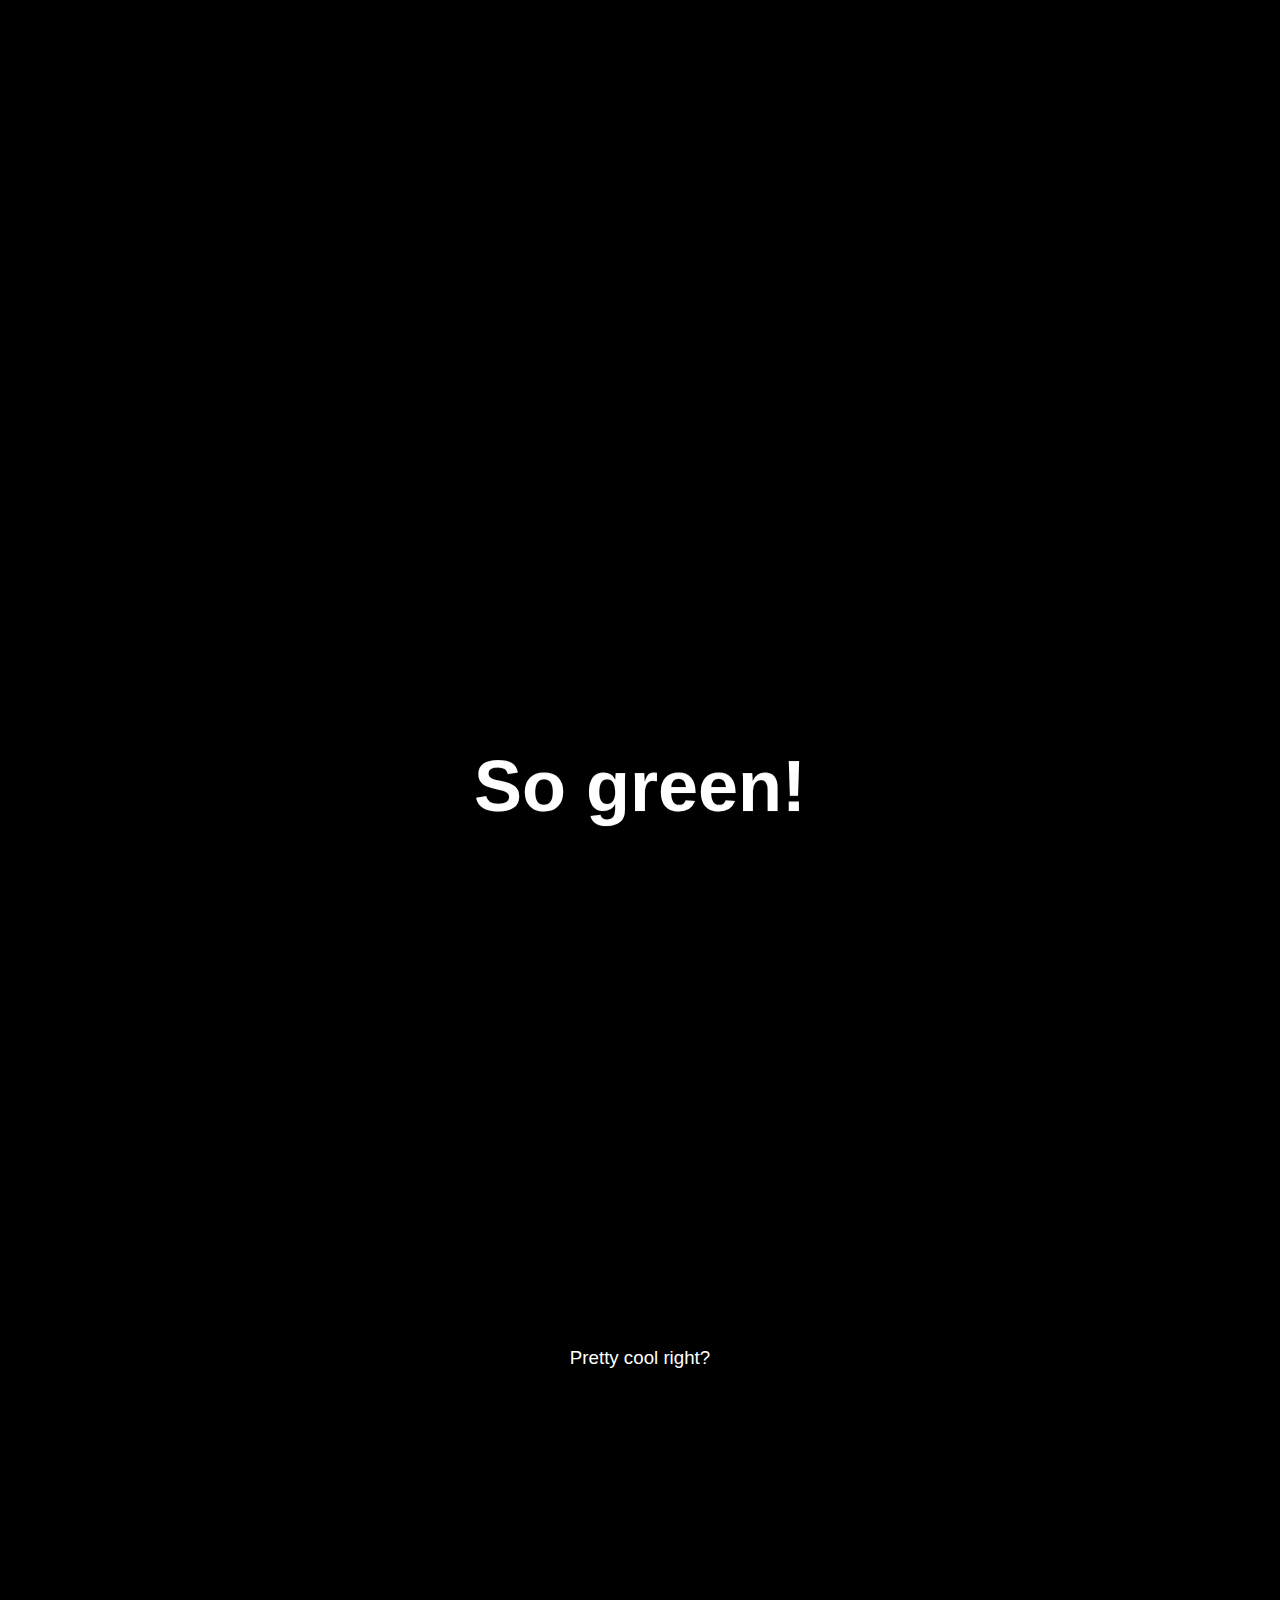
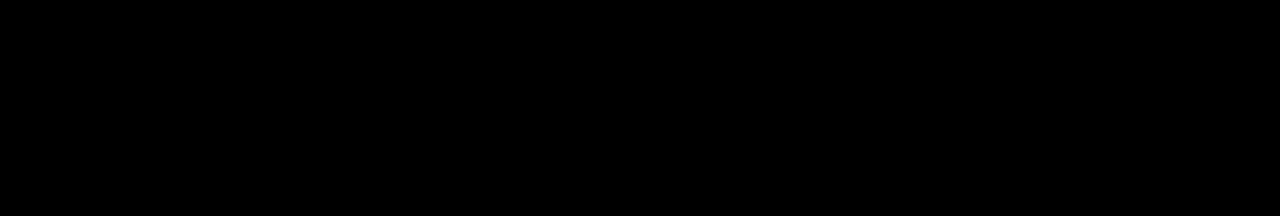
<file: test.html>
<!DOCTYPE html>
<html lang="en">
<head>
    <meta charset="UTF-8">
    <meta name="viewport" content="width=device-width, initial-scale=1.0">
    <title>Document</title>
    <link rel="stylesheet" href="test.css">
</head>
<body>
 
    <div class="container">
        <section class="image" style="background-image: url(https://images.unsplash.com/photo-1504357121897-47698286288d?ixlib=rb-0.3.5&amp;ixid=eyJhcHBfaWQiOjEyMDd9&amp;s=29c6dcd6a6f6c6a76c101e4336ae7c2d&amp;auto=format&amp;fit=crop&amp;w=2851&amp;q=80)"></section>
        <section class="heading">
          <h1>So green!</h1>
        </section>
        <section class="text" style="--bg: #c8c8bc">
          <h1>Armenian highlands</h1>
        </section>
        <section class="image" style="background-image: url(https://images.unsplash.com/photo-1538964173425-93884d739596?ixlib=rb-0.3.5&amp;ixid=eyJhcHBfaWQiOjEyMDd9&amp;s=e2f0390d79969aaf31e155bd1f7138b0&amp;auto=format&amp;fit=crop&amp;w=1275&amp;q=80)"></section>
        <section class="heading">
          <h1>Hot! hot! hot!</h1>
        </section>
        <section class="text" style="--bg: #638a87">
          <h1>Paradise on earth</h1>
        </section>
        <section class="image" style="background-image: url(https://images.unsplash.com/photo-1531306728370-e2ebd9d7bb99?ixlib=rb-0.3.5&amp;s=2950e56dc2bba8a65b82f130aa4e47ea&amp;auto=format&amp;fit=crop&amp;w=900&amp;q=60)"></section>
        <section class="heading">
          <h1>In a galaxy...</h1>
        </section>
        <section class="text" style="--bg: #384558">
          <h1>Far, far away...</h1>
        </section>
        <section class="image" style="background-image: url(https://images.unsplash.com/photo-1538982198821-0714ff3d74ba?ixlib=rb-0.3.5&amp;s=0550cf3351896481de327a10971739f1&amp;auto=format&amp;fit=crop&amp;w=1251&amp;q=80)"></section>
        <section class="heading">
          <h1>Suits..</h1>
        </section>
        <section class="text" style="--bg: #9dbdc4">
          <h1>Up into the sky</h1>
        </section>
      </div>
      <div class="footer">
        <h3>Pretty cool right?</h3>
      </div>
</body>
</html>
</file>
<file: test.css>
html,
body {
  background-color: black;
  font-family: sans-serif;
}

.container {
  height: 100vh;
  overflow: hidden;
  overflow-y: auto;
  perspective: 3px;
}

section {
  background-size: cover;
  color: white;
  background-color: var(--bg, --color-black);
  position: relative;
  display: flex;
  align-items: center;
  justify-content: center;
}
section.image {
  background-position: center center;
  transform: translateZ(-1px) scale(1.5);
  /* Force the background image to fill the whole element. */
  background-size: cover;
  /* Keep the image from overlapping sibling elements. */
  z-index: -1;
  height: 100vh;
}
section.text {
  height: 50vh;
}
section.heading {
  z-index: -1;
  transform: translateY(-30vh) translateZ(1px) scale(1.5);
}

.footer {
  position: relative;
  display: block;
  background-color: black;
  height: 100vh;
  color: white;
  display: flex;
  align-items: center;
  justify-content: center;
}
.footer h3 {
  font-weight: normal;
  color: var(--color-blue);
}
</file>
